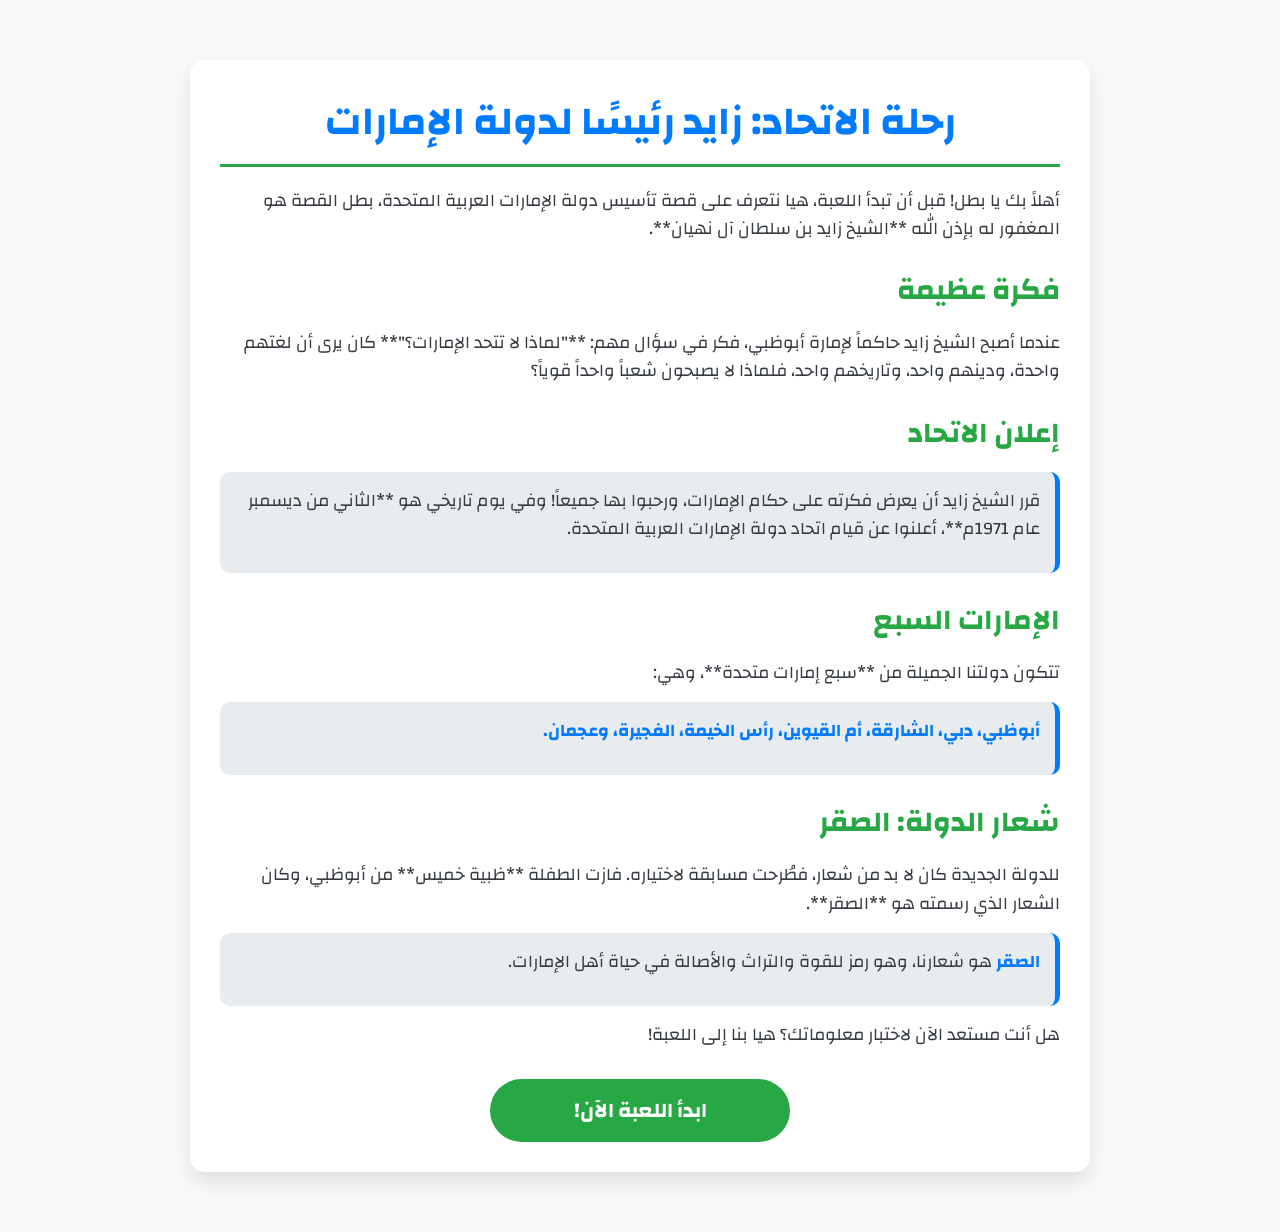
<file: index.html>
<!DOCTYPE html>
<html lang="ar">
<head>
    <meta charset="UTF-8">
    <meta name="viewport" content="width=device-width, initial-scale=1.0">
    <title>رحلة الاتحاد - معلومات</title>
    <link rel="stylesheet" href="style.css">
</head>
<body>
    <div class="container">
        <h1>رحلة الاتحاد: زايد رئيسًا لدولة الإمارات</h1>
        
        <p>أهلاً بك يا بطل! قبل أن تبدأ اللعبة، هيا نتعرف على قصة تأسيس دولة الإمارات العربية المتحدة، بطل القصة هو المغفور له بإذن الله **الشيخ زايد بن سلطان آل نهيان**.</p>

        <h2>فكرة عظيمة</h2>
        <p>عندما أصبح الشيخ زايد حاكماً لإمارة أبوظبي، فكر في سؤال مهم: **"لماذا لا تتحد الإمارات؟"** كان يرى أن لغتهم واحدة، ودينهم واحد، وتاريخهم واحد، فلماذا لا يصبحون شعباً واحداً قوياً؟</p>

        <h2>إعلان الاتحاد</h2>
        <div class="fact-card">
            <p>قرر الشيخ زايد أن يعرض فكرته على حكام الإمارات، ورحبوا بها جميعاً! وفي يوم تاريخي هو **الثاني من ديسمبر عام 1971م**، أعلنوا عن قيام اتحاد دولة الإمارات العربية المتحدة.</p>
        </div>

        <h2>الإمارات السبع</h2>
        <p>تتكون دولتنا الجميلة من **سبع إمارات متحدة**، وهي:</p>
        <div class="fact-card">
            <p><strong>أبوظبي، دبي، الشارقة، أم القيوين، رأس الخيمة، الفجيرة، وعجمان.</strong></p>
        </div>

        <h2>شعار الدولة: الصقر</h2>
        <p>للدولة الجديدة كان لا بد من شعار، فطُرحت مسابقة لاختياره. فازت الطفلة **ظبية خميس** من أبوظبي، وكان الشعار الذي رسمته هو **الصقر**.</p>
        <div class="fact-card">
            <p><strong>الصقر</strong> هو شعارنا، وهو رمز للقوة والتراث والأصالة في حياة أهل الإمارات.</p>
        </div>

        <p>هل أنت مستعد الآن لاختبار معلوماتك؟ هيا بنا إلى اللعبة!</p>

        <a href="game.html" class="button">ابدأ اللعبة الآن!</a>
    </div>
</body>
</html>
</file>
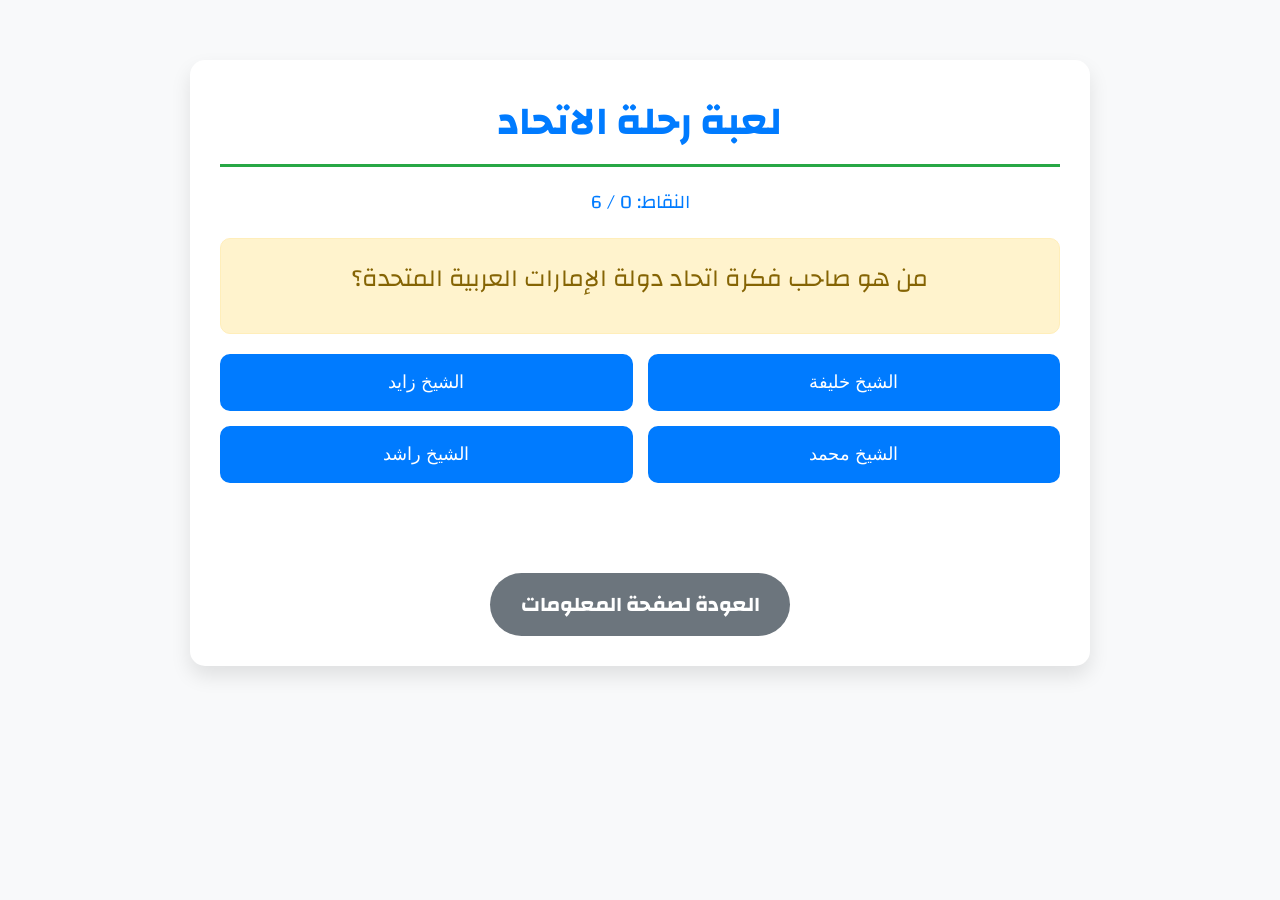
<file: game.html>
<!DOCTYPE html>
<html lang="ar">
<head>
    <meta charset="UTF-8">
    <meta name="viewport" content="width=device-width, initial-scale=1.0">
    <title>رحلة الاتحاد - اللعبة التفاعلية</title>
    <link rel="stylesheet" href="style.css">
</head>
<body>
    <div class="container">
        <h1>لعبة رحلة الاتحاد</h1>
        <p id="score">النقاط: 0 / 6</p>

        <div class="question-box">
            <p id="question">سؤال اللعبة سيظهر هنا...</p>
        </div>

        <div class="options-grid" id="options-grid">
            <!-- خيارات الإجابة ستضاف هنا بواسطة JavaScript -->
        </div>

        <div id="result"></div>

        <button class="button" id="next-button" style="display: none;">السؤال التالي</button>
        <button class="button home-link" id="restart-button" style="display: none;">إعادة اللعبة</button>
        <a href="index.html" class="button home-link">العودة لصفحة المعلومات</a>
    </div>

    <script src="script.js"></script>
</body>
</html>
</file>
<file: style.css>
/* style.css */

@import url('https://fonts.googleapis.com/css2?family=Changa:wght@400;700&display=swap');

:root {
    --primary-color: #007bff; /* أزرق */
    --secondary-color: #28a745; /* أخضر */
    --background-color: #f8f9fa; /* رمادي فاتح */
    --card-background: #ffffff; /* أبيض */
    --text-color: #343a40; /* أسود داكن */
    --shadow-color: rgba(0, 0, 0, 0.1);
}

* {
    box-sizing: border-box;
    margin: 0;
    padding: 0;
}

body {
    font-family: 'Changa', sans-serif;
    background-color: var(--background-color);
    color: var(--text-color);
    direction: rtl;
    text-align: right;
    line-height: 1.6;
    padding: 20px;
}

.container {
    max-width: 900px;
    margin: 40px auto;
    padding: 30px;
    background-color: var(--card-background);
    border-radius: 15px;
    box-shadow: 0 10px 20px var(--shadow-color);
}

h1 {
    color: var(--primary-color);
    text-align: center;
    margin-bottom: 20px;
    font-size: 2.5em;
    border-bottom: 3px solid var(--secondary-color);
    padding-bottom: 10px;
}

h2 {
    color: var(--secondary-color);
    margin-top: 25px;
    margin-bottom: 15px;
    font-size: 1.8em;
}

p {
    margin-bottom: 15px;
    font-size: 1.1em;
}

.fact-card {
    background-color: #e9ecef;
    padding: 15px;
    border-radius: 10px;
    margin-bottom: 15px;
    border-right: 5px solid var(--primary-color);
}

.fact-card strong {
    color: var(--primary-color);
}

.button {
    display: block;
    width: 80%;
    max-width: 300px;
    margin: 30px auto 0;
    padding: 15px 25px;
    background-color: var(--secondary-color);
    color: white;
    text-align: center;
    text-decoration: none;
    border-radius: 50px;
    font-size: 1.3em;
    font-weight: bold;
    transition: background-color 0.3s, transform 0.1s;
    border: none;
    cursor: pointer;
}

.button:hover {
    background-color: #1e7e34;
    transform: translateY(-2px);
}

.button:active {
    transform: translateY(0);
}

/* Game Page Specific Styles */
.question-box {
    background-color: #fff3cd;
    border: 1px solid #ffeeba;
    padding: 20px;
    border-radius: 10px;
    margin-bottom: 20px;
    text-align: center;
    font-size: 1.4em;
    color: #856404;
}

.options-grid {
    display: grid;
    grid-template-columns: 1fr 1fr;
    gap: 15px;
    margin-top: 20px;
}

.option-button {
    padding: 15px;
    background-color: var(--primary-color);
    color: white;
    border: 3px solid var(--primary-color);
    border-radius: 10px;
    font-size: 1.1em;
    cursor: pointer;
    transition: background-color 0.2s, border-color 0.2s;
}

.option-button:hover {
    background-color: #0056b3;
}

.option-button.correct {
    background-color: var(--secondary-color);
    border-color: var(--secondary-color);
}

.option-button.incorrect {
    background-color: #dc3545;
    border-color: #dc3545;
}

#result {
    text-align: center;
    margin-top: 20px;
    font-size: 1.5em;
    font-weight: bold;
    min-height: 40px;
}

#score {
    text-align: center;
    font-size: 1.2em;
    margin-bottom: 20px;
    color: var(--primary-color);
}

.home-link {
    background-color: #6c757d;
    border-color: #6c757d;
}

.home-link:hover {
    background-color: #5a6268;
}
</file>
